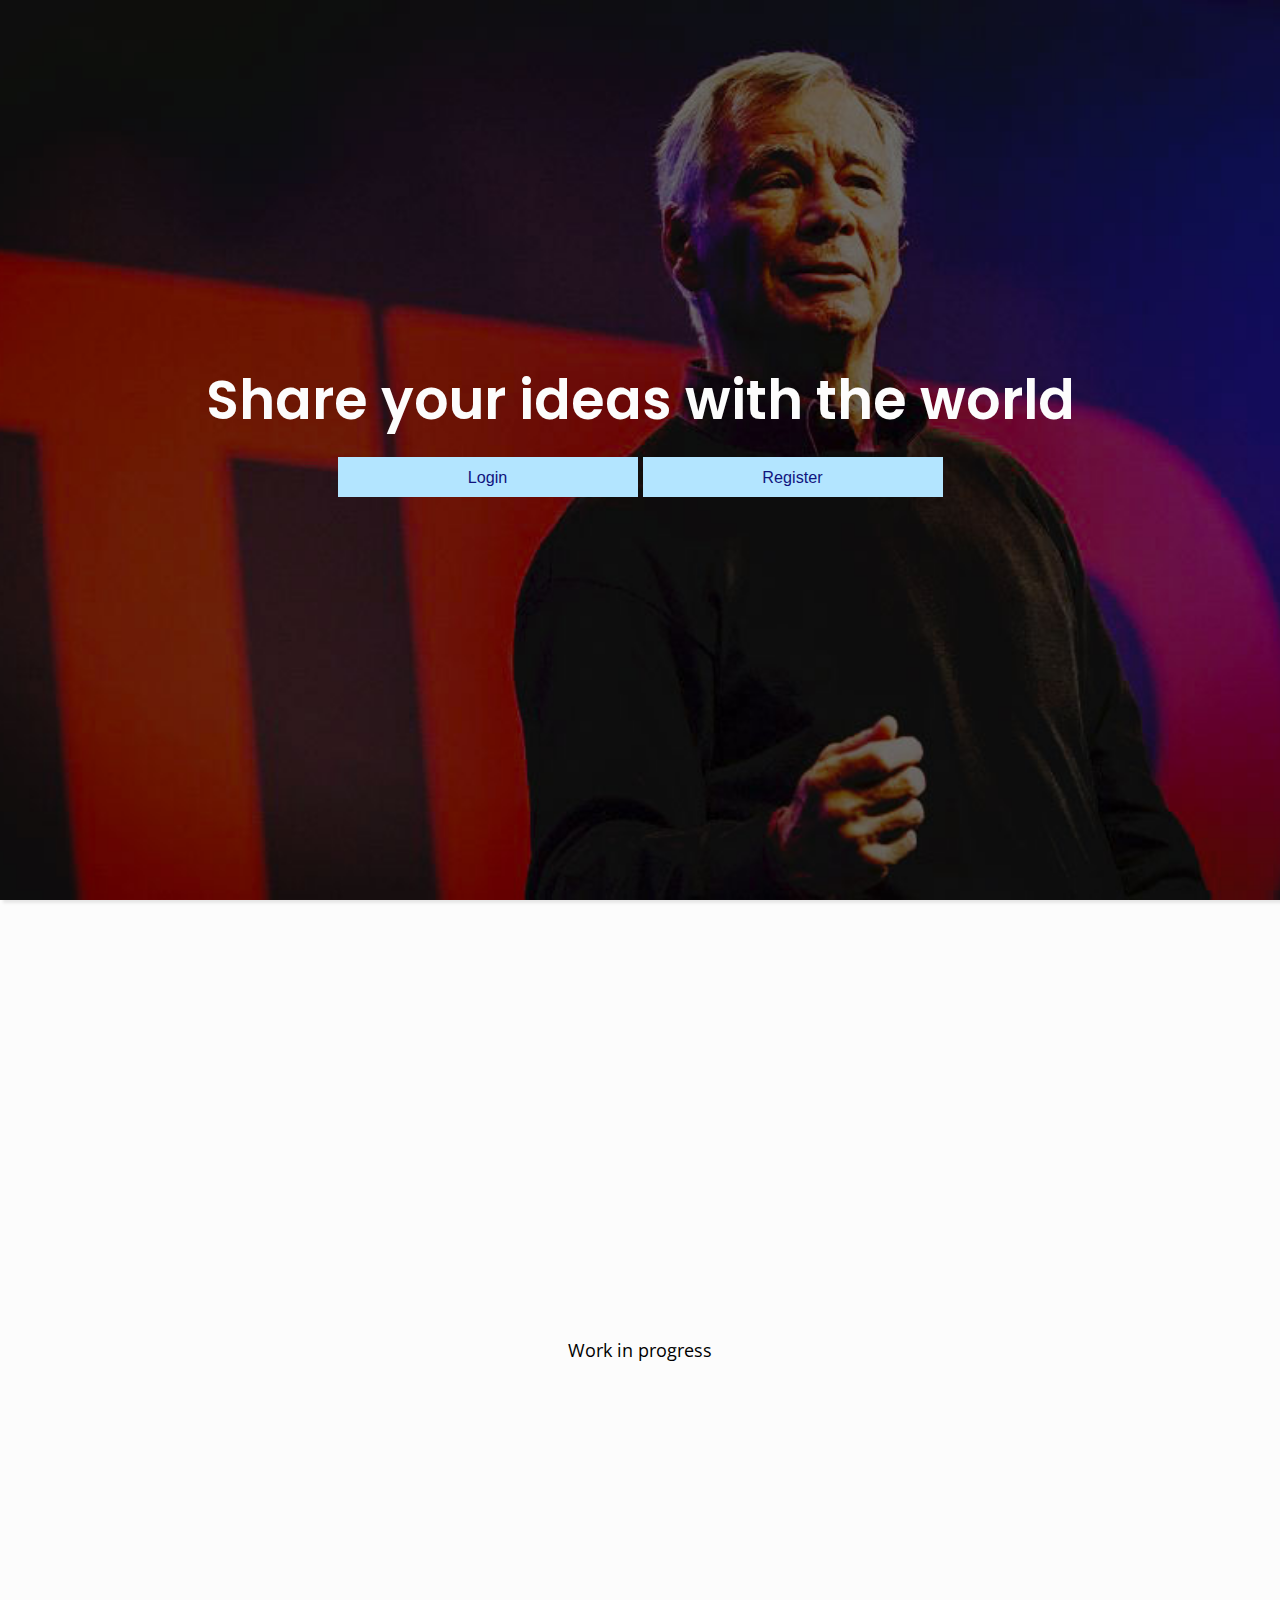
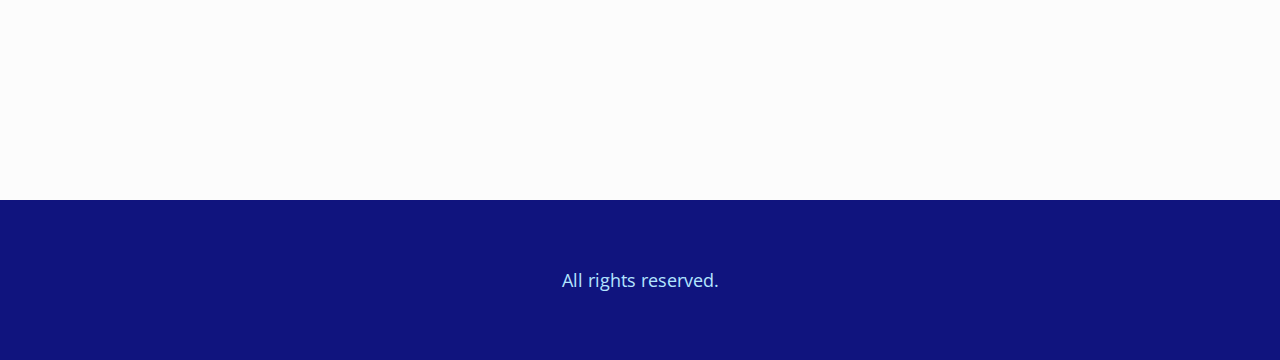
<file: index.html>
<!DOCTYPE html>
<html>
  <head>
    <!--  Basic  -->
    <meta charset="utf-8">
    <title>Conference App</title>
    <meta name="description" content="">
    <meta name="author" content="Alexandra Stoica">

    <!--  Mobile Specific Metas  -->
    <meta name="viewport" content="width=device-width, initial-scale=1, maximum-scale=1">

    <!--  Links  -->
    <link rel="stylesheet" href="css/reset.min.css">
    <link rel="stylesheet" href="css/style.css">
    <link rel="stylesheet" href="css/animate.css">
    <link rel="stylesheet" href="css/ionicons.min.css">

    <link href="https://fonts.googleapis.com/css?family=Open+Sans:300|Poppins" rel="stylesheet">

    <!--[if lt IE 9]>
        <script src="http://html5shim.googlecode.com/svn/trunk/html5.js"></script>
        <script src="//ie7-js.googlecode.com/svn/version/2.1(beta4)/IE9.js"></script>
    <![endif]-->

    <!-- Favicons  -->
    <link rel="icon" type="image/ico" href="favicon.ico">
  </head>
  <body>
    <header class="header">
      <h1>Share your ideas with the world</h1>
      <section>
        <a href="login.html"><button class="btn">Login</button></a>
        <a href="register.html"><button class="btn">Register</button></a>
      </section>
    </header>
    <section id="about">
      <p>
        Work in progress
      </p>
    </section>
	<footer class="footer"><p>All rights reserved.</p></footer>
  </body>
</html>
</file>
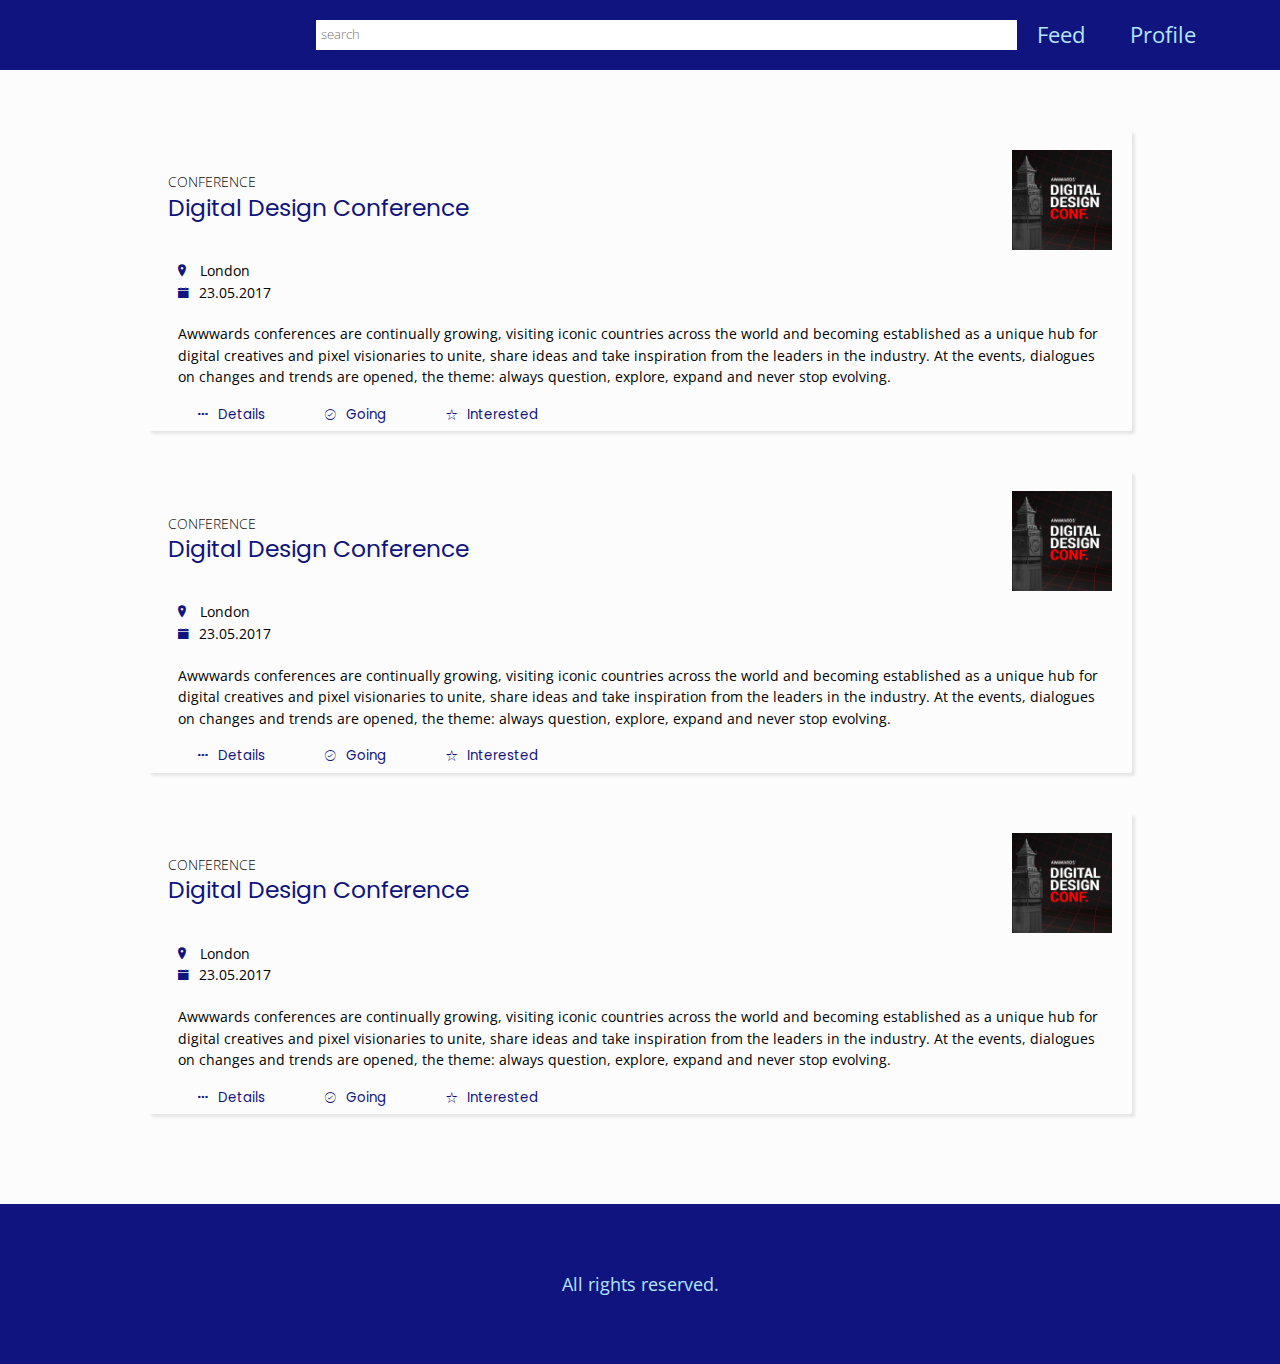
<file: feed.html>
<!DOCTYPE html>
<html>
  <head>
    <!--  Basic  -->
    <meta charset="utf-8">
    <title>Conference App</title>
    <meta name="description" content="">
    <meta name="author" content="Alexandra Stoica">

    <!--  Mobile Specific Metas  -->
    <meta name="viewport" content="width=device-width, initial-scale=1, maximum-scale=1">

    <!--  Links  -->
    <link rel="stylesheet" href="css/reset.min.css">
    <link rel="stylesheet" href="css/style.css">
    <link rel="stylesheet" href="css/animate.css">
    <link rel="stylesheet" href="css/ionicons.min.css">

    <link href="https://fonts.googleapis.com/css?family=Open+Sans:300|Poppins" rel="stylesheet">

    <!--[if lt IE 9]>
        <script src="http://html5shim.googlecode.com/svn/trunk/html5.js"></script>
        <script src="//ie7-js.googlecode.com/svn/version/2.1(beta4)/IE9.js"></script>
    <![endif]-->

    <!-- Favicons  -->
    <link rel="icon" type="image/ico" href="favicon.ico">
  </head>
  <body>
	<div class="navbar">
		<div class="sub-navbar">
      <input type="text" placeholder="search" class="search desktop"/>
			<ul class="desktop">
        <li><a href="feed.html">Feed</a></li>
				<li><a href="profile.html">Profile</a></li>
			</ul>

      <div class="mobile">
        <ul style="display: none;">
          <li>
              <input class="mobile-input" type="text" placeholder="Search" name="qm">
          </li>
          <li><a href="feed.html">Feed</a></li>
  				<li><a href="profile.html">Profile</a></li>
        </ul>
        <i class="ion-navicon"></i>
      </div>
		</div>
	</div>
    <section class="wrapper">
      <div class="content center row">
        <!--CARD-->
  			<div class="card">
  				<div class="card-header">
            <div class="card-title">
                <h3>Conference</h3>
                <h4>Digital Design Conference</h4>
            </div>
            <div class="card-image"></div>
          </div>

          <div class="card-detail">
  					<p><i class="ion-ios-location"></i> London <br> <i class="ion-ios-calendar"></i>23.05.2017</p>
  					<p>Awwwards conferences are continually growing, visiting iconic countries across the world and becoming established as a unique hub for digital creatives and pixel visionaries to unite, share ideas and take inspiration from the leaders in the industry. At the events, dialogues on changes and trends are opened, the theme: always question, explore, expand and never stop evolving.</p>
  					<div class="controls">
  						<a href="#"><i class="ion-more"></i>Details</a>
  						<a href="#"><i class="ion-ios-checkmark-outline"></i>Going</a>
  						<a href="#"><i class="ion-ios-star-outline"></i>Interested</a>
  					</div>
  				</div>
  			</div>
        <!--end card-->
        <!--CARD-->
  			<div class="card">
  				<div class="card-header">
            <div class="card-title">
                <h3>Conference</h3>
                <h4>Digital Design Conference</h4>
            </div>
            <div class="card-image"></div>
          </div>

          <div class="card-detail">
  					<p><i class="ion-ios-location"></i> London <br> <i class="ion-ios-calendar"></i>23.05.2017</p>
  					<p>Awwwards conferences are continually growing, visiting iconic countries across the world and becoming established as a unique hub for digital creatives and pixel visionaries to unite, share ideas and take inspiration from the leaders in the industry. At the events, dialogues on changes and trends are opened, the theme: always question, explore, expand and never stop evolving.</p>
  					<div class="controls">
  						<a href="#"><i class="ion-more"></i>Details</a>
  						<a href="#"><i class="ion-ios-checkmark-outline"></i>Going</a>
  						<a href="#"><i class="ion-ios-star-outline"></i>Interested</a>
  					</div>
  				</div>
  			</div>
        <!--end card-->
        <!--CARD-->
  			<div class="card">
  				<div class="card-header">
            <div class="card-title">
                <h3>Conference</h3>
                <h4>Digital Design Conference</h4>
            </div>
            <div class="card-image"></div>
          </div>

          <div class="card-detail">
  					<p><i class="ion-ios-location"></i> London <br> <i class="ion-ios-calendar"></i>23.05.2017</p>
  					<p>Awwwards conferences are continually growing, visiting iconic countries across the world and becoming established as a unique hub for digital creatives and pixel visionaries to unite, share ideas and take inspiration from the leaders in the industry. At the events, dialogues on changes and trends are opened, the theme: always question, explore, expand and never stop evolving.</p>
  					<div class="controls">
  						<a href="#"><i class="ion-more"></i>Details</a>
  						<a href="#"><i class="ion-ios-checkmark-outline"></i>Going</a>
  						<a href="#"><i class="ion-ios-star-outline"></i>Interested</a>
  					</div>
  				</div>
  			</div>
        <!--end card-->
      </div>
	</section>
	<footer class="footer"><p>All rights reserved.</p></footer>
  </body>
</html>
</file>
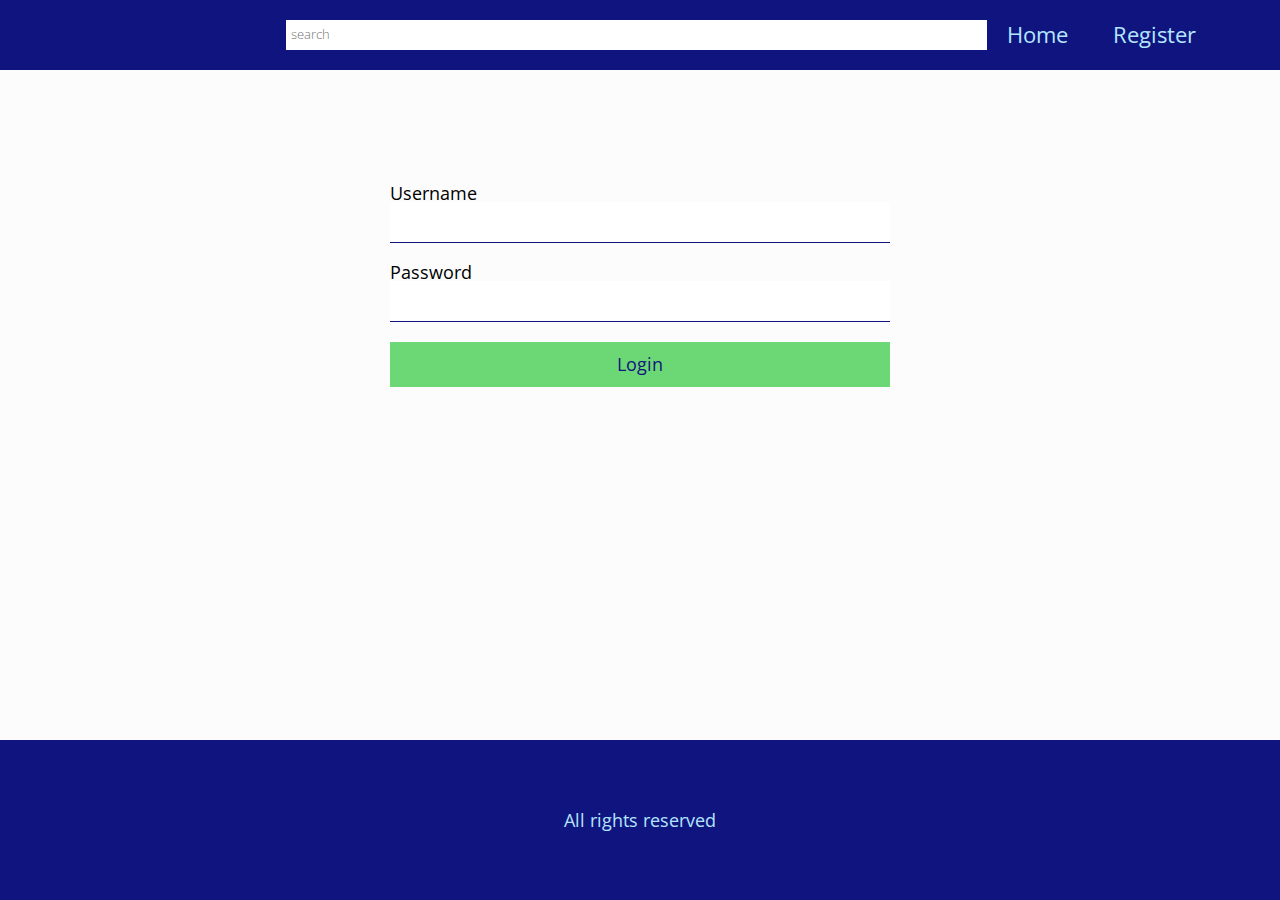
<file: login.html>
<!DOCTYPE html>
<html>
<head>
    <!--  Basic  -->
    <meta charset="utf-8">
    <title>Conference App</title>
    <meta name="description" content="">
    <meta name="author" content="Alexandra Stoica">
    <!--  Mobile Specific Metas  -->
    <meta name="viewport" content="width=device-width, initial-scale=1, maximum-scale=1">
    <!--  Links  -->
    <link rel="stylesheet" href="css/reset.min.css">
    <link rel="stylesheet" href="css/style.css">
    <link rel="stylesheet" href="css/animate.css">
    <link rel="stylesheet" href="css/ionicons.min.css">
    <link href="https://fonts.googleapis.com/css?family=Open+Sans:300|Poppins" rel="stylesheet">

    <!--[if lt IE 9]>
        <script src="http://html5shim.googlecode.com/svn/trunk/html5.js"></script>
        <script src="//ie7-js.googlecode.com/svn/version/2.1(beta4)/IE9.js"></script>
    <![endif]-->

    <!-- Favicons  -->
    <link rel="icon" type="image/ico" href="favicon.ico">
</head>
<body>
  <div class="navbar">
		<div class="sub-navbar">
      <input type="text" placeholder="search" class="search desktop"/>
			<ul class="desktop">
        <li><a href="index.html">Home</a></li>
				<li><a href="register.html">Register</a></li>
			</ul>

      <div class="mobile">
        <ul style="display: none;">
          <li>
              <input class="mobile-input" type="text" placeholder="Search" name="qm">
          </li>
          <li><a href="feed.html">Feed</a></li>
  				<li><a href="profile.html">Profile</a></li>
        </ul>
        <i class="ion-navicon"></i>
      </div>
		</div>
	</div>
    <section class="wrapper">
        <div class="content center column">
            <h1>Login</h1>
            <form name="login" class="loginform">
                <div class="form-error"></div>
                <label for="username">Username</label>
                <input type="text" name="username" required>
                <label for="username">Password</label>
                <input type="password" name="password" required>
                <a href="feed.html"><div class="btn submit">Login</div></a>
            </form>
        </div>
    </section>
    <footer class="footer"><p>All rights reserved</p></footer>
</body>

</html>
</file>
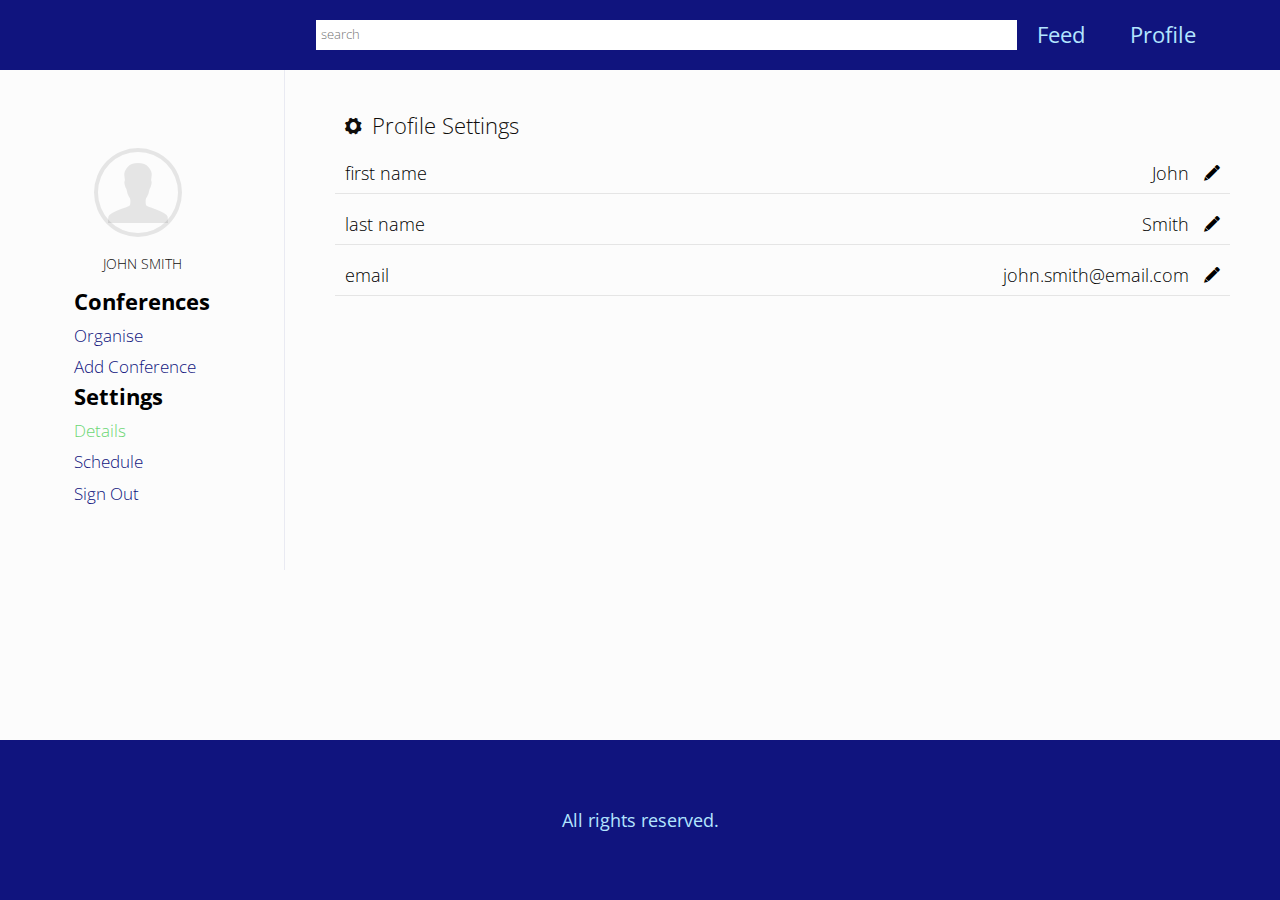
<file: profile.html>
<!DOCTYPE html>
<html>
  <head>
    <!--  Basic  -->
    <meta charset="utf-8">
    <title>Conference App</title>
    <meta name="description" content="">
    <meta name="author" content="Alexandra Stoica">

    <!--  Mobile Specific Metas  -->
    <meta name="viewport" content="width=device-width, initial-scale=1, maximum-scale=1">

    <!--  Links  -->
    <link rel="stylesheet" href="css/reset.min.css">
    <link rel="stylesheet" href="css/style.css">
    <link rel="stylesheet" href="css/animate.css">
    <link rel="stylesheet" href="css/ionicons.min.css">

    <link href="https://fonts.googleapis.com/css?family=Open+Sans:300|Poppins" rel="stylesheet">

    <!--[if lt IE 9]>
        <script src="http://html5shim.googlecode.com/svn/trunk/html5.js"></script>
        <script src="//ie7-js.googlecode.com/svn/version/2.1(beta4)/IE9.js"></script>
    <![endif]-->

    <!-- Favicons  -->
    <link rel="icon" type="image/ico" href="favicon.ico">
  </head>
  <body>
    <div class="navbar">
  		<div class="sub-navbar">
        <input type="text" placeholder="search" class="search desktop"/>
  			<ul class="desktop">
          <li><a href="feed.html">Feed</a></li>
  				<li><a href="profile.html">Profile</a></li>
  			</ul>

        <div class="mobile">
          <ul style="display: none;">
            <li>
                <input class="mobile-input" type="text" placeholder="Search" name="qm">
            </li>
            <li><a href="feed.html">Feed</a></li>
    				<li><a href="profile.html">Profile</a></li>
          </ul>
          <i class="ion-navicon"></i>
        </div>
  		</div>
  	</div>
    <section class="wrapper">
      <aside class="sidebar">
        <div class="sub-sidebar">
          <i class="ion-person"></i>
          <h3>John Smith</h3>
          <ul>
            <li>Conferences</li>
            <li>
              <a href="#">Organise</a>
            </li>
            <li>
              <a href="#">Add Conference</a>
            </li>

            <li>Settings</li>
            <li>
              <a href="profile.html" style="color: rgba(108, 215, 117, 1);">Details</a>
            </li>
            <li>
              <a href="schedule.html">Schedule</a>
            </li>
            <li>
              <a href="index.html">Sign Out</a>
            </li>
          </ul>
        </div>
      </aside>
      <div class="content column">
        <div class="sub-content">
          <h2><i class="ion-ios-gear"></i>Profile Settings</h2>
          <div class="divider">
            <p>first name</p>
            <p>John <i class="ion-edit"></i>  </p>
          </div>
          <div class="divider">
            <p>last name</p>
            <p>Smith <i class="ion-edit"></i>  </p>
          </div>
          <div class="divider">
            <p>email</p>
            <p>john.smith@email.com <i class="ion-edit"></i>  </p>
          </div>
        </div>
      </div>
	</section>
	<footer class="footer"><p>All rights reserved.</p></footer>
  </body>
</html>
</file>
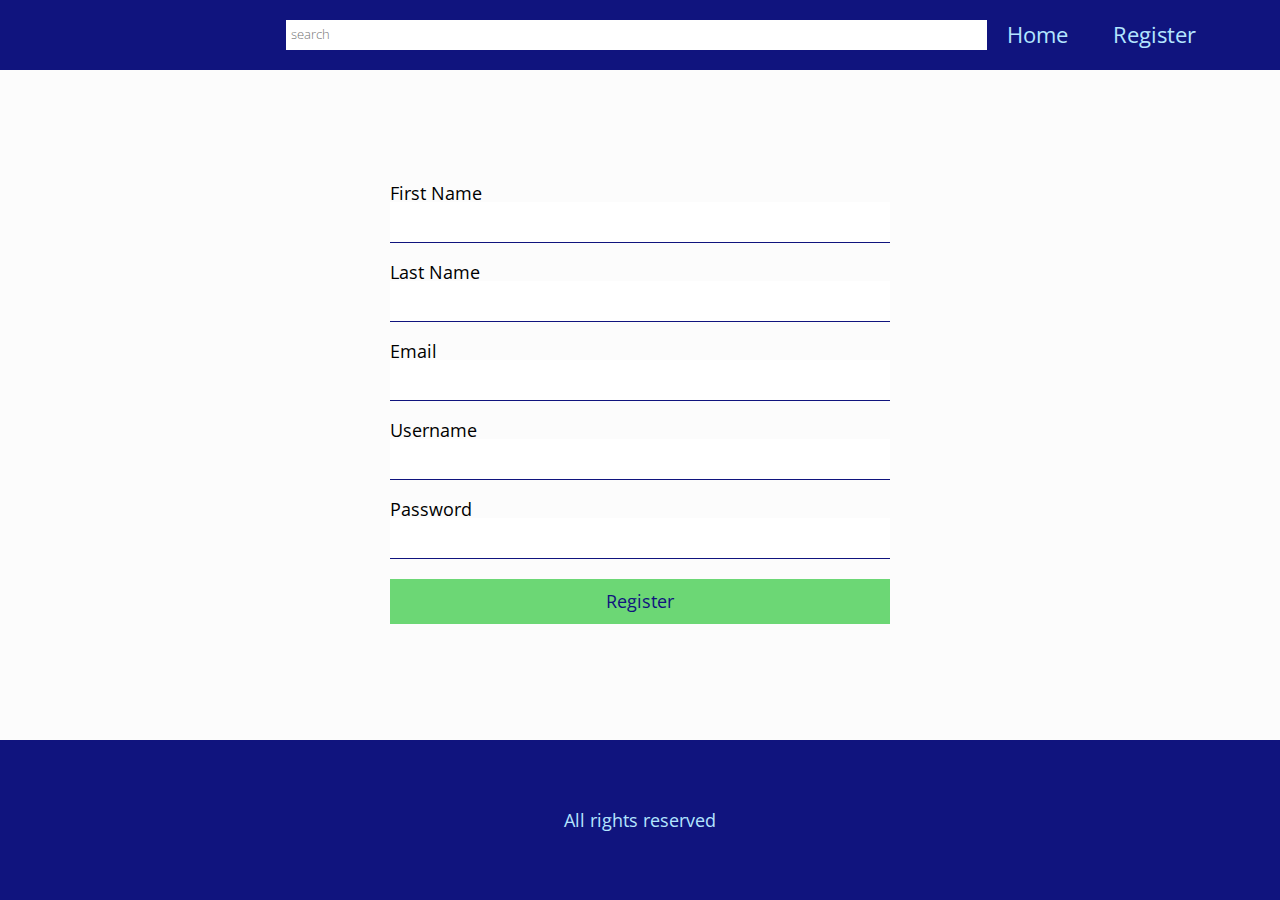
<file: register.html>
<!DOCTYPE html>
<html>
<head>
    <!--  Basic  -->
    <meta charset="utf-8">
    <title>Conference App</title>
    <meta name="description" content="">
    <meta name="author" content="Alexandra Stoica">
    <!--  Mobile Specific Metas  -->
    <meta name="viewport" content="width=device-width, initial-scale=1, maximum-scale=1">
    <!--  Links  -->
    <link rel="stylesheet" href="css/reset.min.css">
    <link rel="stylesheet" href="css/style.css">
    <link rel="stylesheet" href="css/animate.css">
    <link rel="stylesheet" href="css/ionicons.min.css">
    <link href="https://fonts.googleapis.com/css?family=Open+Sans:300|Poppins" rel="stylesheet">
    <!--[if lt IE 9]>
        <script src="http://html5shim.googlecode.com/svn/trunk/html5.js"></script>
        <script src="//ie7-js.googlecode.com/svn/version/2.1(beta4)/IE9.js"></script>
    <![endif]-->

    <!-- Favicons  -->
    <link rel="icon" type="image/ico" href="favicon.ico">
</head>

<body>
  <div class="navbar">
		<div class="sub-navbar">
      <input type="text" placeholder="search" class="search desktop"/>
			<ul class="desktop">
        <li><a href="index.html">Home</a></li>
				<li><a href="login.html">Register</a></li>
			</ul>

      <div class="mobile">
        <ul style="display: none;">
          <li>
              <input class="mobile-input" type="text" placeholder="Search" name="qm">
          </li>
          <li><a href="feed.html">Feed</a></li>
  				<li><a href="profile.html">Profile</a></li>
        </ul>
        <i class="ion-navicon"></i>
      </div>
		</div>
	</div>
    <section class="wrapper">
        <div class="content center column">
            <h1>Register</h1>
            <form name="login" class="loginform">
                <div class="form-error"></div>
                <label for="firstname">First Name</label>
                <input type="text" name="firstname" required>
                <label for="lastname">Last Name</label>
                <input type="text" name="lastname" required>
                <label for="email">Email</label>
                <input type="email" name="email" required>
                <label for="username">Username</label>
                <input type="text" name="username" required>
                <label for="password">Password</label>
                <input type="password" name="password" required>
                <a href="login.html"><div class="btn submit">Register</div></a>
            </form>
        </div>
    </section>
    <footer class="footer"><p>All rights reserved</p></footer>
</body>

</html>
</file>
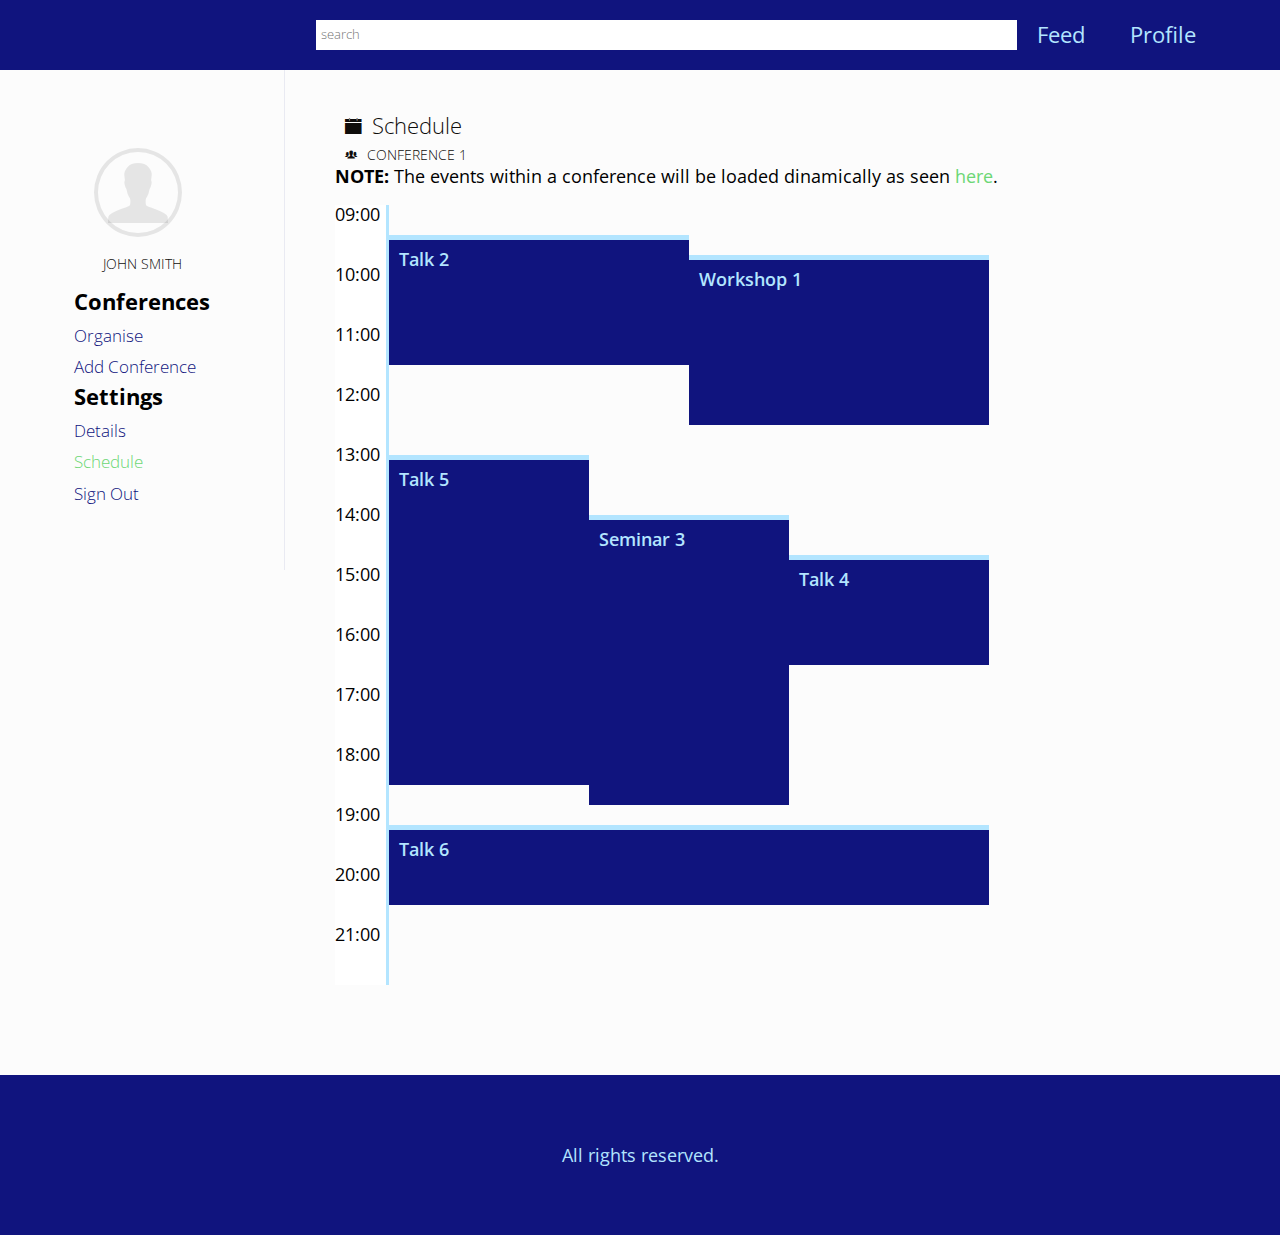
<file: schedule.html>
<!DOCTYPE html>
<html>
  <head>
    <!--  Basic  -->
    <meta charset="utf-8">
    <title>Conference App</title>
    <meta name="description" content="">
    <meta name="author" content="Alexandra Stoica">

    <!--  Mobile Specific Metas  -->
    <meta name="viewport" content="width=device-width, initial-scale=1, maximum-scale=1">

    <!--  Links  -->
    <link rel="stylesheet" href="css/reset.min.css">
    <link rel="stylesheet" href="css/style.css">
    <link rel="stylesheet" href="css/animate.css">
    <link rel="stylesheet" href="css/ionicons.min.css">

    <link href="https://fonts.googleapis.com/css?family=Open+Sans:300|Poppins" rel="stylesheet">

    <!--[if lt IE 9]>
        <script src="http://html5shim.googlecode.com/svn/trunk/html5.js"></script>
        <script src="//ie7-js.googlecode.com/svn/version/2.1(beta4)/IE9.js"></script>
    <![endif]-->

    <!-- Favicons  -->
    <link rel="icon" type="image/ico" href="favicon.ico">
  </head>
  <body>
    <div class="navbar">
  		<div class="sub-navbar">
        <input type="text" placeholder="search" class="search desktop"/>
  			<ul class="desktop">
          <li><a href="feed.html">Feed</a></li>
  				<li><a href="profile.html">Profile</a></li>
  			</ul>

        <div class="mobile">
          <ul style="display: none;">
            <li>
                <input class="mobile-input" type="text" placeholder="Search" name="qm">
            </li>
            <li><a href="feed.html">Feed</a></li>
    				<li><a href="profile.html">Profile</a></li>
          </ul>
          <i class="ion-navicon"></i>
        </div>
  		</div>
  	</div>
    <section class="wrapper">
      <aside class="sidebar">
        <div class="sub-sidebar">
          <i class="ion-person"></i>
          <h3>John Smith</h3>
          <ul>
            <li>Conferences</li>
            <li>
              <a href="#">Organise</a>
            </li>
            <li>
              <a href="#">Add Conference</a>
            </li>

            <li>Settings</li>
            <li>
              <a href="profile.html">Details</a>
            </li>
            <li>
              <a href="schedule.html" style="color: rgba(108, 215, 117, 1);">Schedule</a>
            </li>
            <li>
              <a href="index.html">Sign Out</a>
            </li>
          </ul>
        </div>
      </aside>
      <div class="content column">
        <div class="sub-content">
          <h2><i class="ion-ios-calendar"></i>Schedule</h2>

          <h3><i class="ion-ios-people"></i>Conference 1</h3>
          <p>
            <b>NOTE:</b> The events within a conference will be loaded dinamically as seen
            <a href="http://codepen.io/alexandrastoica/pen/oYzMaB" alt="Javascript Calendar Challenge" target="blank">here</a>.
          </p>

          <div id="calendar">
            <div class="timeline">
              <ul class="hour">
                <li>09:00</li>
                <li>10:00</li>
                <li>11:00</li>
                <li>12:00</li>
                <li>13:00</li>
                <li>14:00</li>
                <li>15:00</li>
                <li>16:00</li>
                <li>17:00</li>
                <li>18:00</li>
                <li>19:00</li>
                <li>20:00</li>
                <li>21:00</li>
              </ul>
            </div>

            <div id="container" style="height: 720px;">
              <div class="event" style="width: 300px; height: 130px; left: 0px; top: 30px;">Talk 2</div>
              <div class="event" style="width: 300px; height: 170px; left: 300px; top: 50px;">Workshop 1</div>
              <div class="event" style="width: 200px; height: 330px; left: 0px; top: 250px;">Talk 5</div>
              <div class="event" style="width: 200px; height: 290px; left: 200px; top: 310px;">Seminar 3</div>
              <div class="event" style="width: 200px; height: 110px; left: 400px; top: 350px;">Talk 4</div>
              <div class="event" style="width: 600px; height: 80px; left: 0px; top: 620px;">Talk 6</div>
            </div>
          </div>
        </div>
      </div>
	</section>
	<footer class="footer"><p>All rights reserved.</p></footer>
  </body>
</html>
</file>
<file: css/style.css>
/* RGB */
html {
  height: 100%;
  box-sizing: border-box; }

body {
  position: relative;
  margin: 0;
  padding: 0;
  background-color: #fcfcfc;
  font-family: "Open Sans", sans-serif;
  font-size: 18px;
  min-height: 100%;
  padding-bottom: 160px;
  box-sizing: border-box; }

body * {
  padding: 0;
  margin: 0; }

b {
  font-weight: 700 !important; }

a {
  text-decoration: none;
  color: #6cd775;
  font-family: "Open Sans", sans-serif; }

ul {
  margin: 0;
  padding: 0;
  list-style: none; }

h1 {
  font-family: "Poppins", sans-serif;
  color: #fcfcfc;
  font-weight: 600;
  font-size: 3em; }
  @media screen and (max-width: 870px) {
    h1 {
      font-size: 2em; } }
  @media screen and (max-width: 600px) {
    h1 {
      font-size: 1.5em; } }
  @media screen and (max-width: 450px) {
    h1 {
      font-size: 1em; } }

h2 {
  font-family: "Open Sans", sans-serif;
  color: #0f0d0b;
  font-size: 1.2em;
  font-weight: 200; }

h3 {
  font-family: "Open Sans", sans-serif;
  color: #0f0d0b;
  font-size: 0.8em;
  text-transform: uppercase;
  font-weight: 200; }

h4 {
  font-family: "Poppins", sans-serif;
  color: #10147e;
  font-size: 1.3em;
  line-height: 1.5; }

p {
  padding: 0;
  margin: 0; }

i {
  padding-right: 10px; }

.logo img {
  width: auto;
  height: 60px; }

.btn {
  width: 120px;
  height: 40px;
  line-height: 40px;
  text-align: center;
  vertical-align: middle;
  margin: 10px 0;
  cursor: pointer; }

.mobile {
  display: none; }
  .mobile * {
    color: #b3e5ff; }
  .mobile i {
    font-size: 2em; }
  @media screen and (max-width: 600px) {
    .mobile {
      display: -webkit-box;
      display: -webkit-flex;
      display: -moz-flex;
      display: -ms-flexbox;
      display: flex; } }

@media screen and (max-width: 600px) {
  .desktop {
    display: none; } }

#about {
  height: 100vh;
  display: -webkit-box;
  display: -webkit-flex;
  display: -moz-flex;
  display: -ms-flexbox;
  display: flex;
  -webkit-box-direction: column;
  -webkit-flex-direction: column;
  -moz-flex-direction: column;
  -ms-flex-direction: column;
  flex-direction: column;
  -webkit-box-pack: center;
  -ms-flex-pack: center;
  -webkit-justify-content: center;
  -moz-justify-content: center;
  justify-content: center;
  -webkit-box-align: center;
  -ms-flex-align: center;
  -webkit-align-items: center;
  -moz-align-items: center;
  align-items: center; }

.header {
  display: -webkit-box;
  display: -webkit-flex;
  display: -moz-flex;
  display: -ms-flexbox;
  display: flex;
  -webkit-box-direction: column;
  -webkit-flex-direction: column;
  -moz-flex-direction: column;
  -ms-flex-direction: column;
  flex-direction: column;
  -webkit-box-pack: center;
  -ms-flex-pack: center;
  -webkit-justify-content: center;
  -moz-justify-content: center;
  justify-content: center;
  -webkit-box-align: center;
  -ms-flex-align: center;
  -webkit-align-items: center;
  -moz-align-items: center;
  align-items: center;
  width: 100%;
  height: 100vh;
  background: url("../img/landing.jpg") center center no-repeat;
  background-size: cover;
  background-color: #111;
  box-shadow: 3px 3px 3px rgba(0, 0, 0, 0.09); }
  .header section {
    width: 100%;
    padding: 20px;
    text-align: center; }
  @media screen and (max-width: 600px) {
    .header {
      height: 500px; } }
  .header button {
    width: 40%;
    max-width: 300px;
    font-size: 0.9em;
    outline: 0;
    border: 0;
    background-color: #b3e5ff;
    color: #10147e; }
    @media screen and (max-width: 600px) {
      .header button {
        width: 25%; } }

.navbar {
  position: relative;
  width: 100%;
  height: 70px;
  background-color: #10147e;
  display: -webkit-box;
  display: -webkit-flex;
  display: -moz-flex;
  display: -ms-flexbox;
  display: flex;
  -webkit-box-direction: row;
  -webkit-flex-direction: row;
  -moz-flex-direction: row;
  -ms-flex-direction: row;
  flex-direction: row;
  -webkit-box-align: center;
  -ms-flex-align: center;
  -webkit-align-items: center;
  -moz-align-items: center;
  align-items: center;
  -webkit-box-pack: center;
  -ms-flex-pack: center;
  -webkit-justify-content: center;
  -moz-justify-content: center;
  justify-content: center; }

.sub-navbar {
  width: 90%;
  display: -webkit-box;
  display: -webkit-flex;
  display: -moz-flex;
  display: -ms-flexbox;
  display: flex;
  -webkit-box-direction: row;
  -webkit-flex-direction: row;
  -moz-flex-direction: row;
  -ms-flex-direction: row;
  flex-direction: row;
  -webkit-box-align: center;
  -ms-flex-align: center;
  -webkit-align-items: center;
  -moz-align-items: center;
  align-items: center;
  -webkit-box-pack: end;
  -ms-flex-pack: end;
  -webkit-justify-content: flex-end;
  -moz-justify-content: flex-end;
  justify-content: flex-end; }
  .sub-navbar li {
    display: inline-block;
    padding: 0 20px; }
  .sub-navbar a {
    font-weight: 400;
    font-size: 1.2em;
    color: #b3e5ff;
    text-decoration: none; }

.wrapper {
  position: relative;
  width: 100%;
  height: 100%;
  display: -webkit-box;
  display: -webkit-flex;
  display: -moz-flex;
  display: -ms-flexbox;
  display: flex;
  -webkit-box-direction: row;
  -webkit-flex-direction: row;
  -moz-flex-direction: row;
  -ms-flex-direction: row;
  flex-direction: row;
  -webkit-box-pack: justify;
  -ms-flex-pack: justify;
  -webkit-justify-content: space-between;
  -moz-justify-content: space-between;
  justify-content: space-between; }

.sidebar {
  display: -webkit-box;
  display: -webkit-flex;
  display: -moz-flex;
  display: -ms-flexbox;
  display: flex;
  -webkit-box-flex: 2;
  -webkit-flex: 2;
  -moz-box-flex: 2;
  -moz-flex: 2;
  -ms-flex: 2;
  flex: 2;
  -webkit-box-pack: center;
  -ms-flex-pack: center;
  -webkit-justify-content: center;
  -moz-justify-content: center;
  justify-content: center;
  -webkit-box-align: center;
  -ms-flex-align: center;
  -webkit-align-items: center;
  -moz-align-items: center;
  align-items: center;
  height: 100%;
  min-height: 500px;
  border-right: 1px solid rgba(101, 104, 171, 0.12); }
  @media screen and (max-width: 700px) {
    .sidebar {
      display: none; } }

.sub-sidebar {
  height: 100%;
  display: -webkit-box;
  display: -webkit-flex;
  display: -moz-flex;
  display: -ms-flexbox;
  display: flex;
  -webkit-box-direction: column;
  -webkit-flex-direction: column;
  -moz-flex-direction: column;
  -ms-flex-direction: column;
  flex-direction: column; }
  .sub-sidebar i {
    font-size: 80px;
    text-align: center;
    width: 80px;
    padding: 0;
    border: 4px solid rgba(0, 0, 0, 0.09);
    border-radius: 100%;
    color: rgba(0, 0, 0, 0.09);
    margin: 20px; }
  .sub-sidebar h3 {
    text-align: center;
    margin-bottom: 20px; }
  .sub-sidebar li {
    padding-bottom: 10px;
    font-size: 1.2em;
    font-weight: 700; }
  .sub-sidebar a {
    font-weight: 300;
    font-size: 0.8em;
    color: #10147e;
    text-decoration: none; }
  .sub-sidebar a:hover {
    color: #b3e5ff; }

.divider {
  display: -webkit-box;
  display: -webkit-flex;
  display: -moz-flex;
  display: -ms-flexbox;
  display: flex;
  -webkit-box-pack: justify;
  -ms-flex-pack: justify;
  -webkit-justify-content: space-between;
  -moz-justify-content: space-between;
  justify-content: space-between;
  height: 40px;
  margin-top: 10px;
  border-bottom: 1px solid rgba(0, 0, 0, 0.09); }
  .divider p {
    font-weight: 200;
    font-size: 1em;
    line-height: 40px;
    padding-left: 10px; }
    .divider p i {
      padding: 0 10px;
      cursor: pointer; }
      .divider p i:hover {
        color: #6cd775; }

#calendar {
  margin: 20px 0;
  display: -webkit-box;
  display: -webkit-flex;
  display: -moz-flex;
  display: -ms-flexbox;
  display: flex; }

#container {
  position: relative;
  width: 100%;
  padding: 10px; }
  #container .event {
    position: absolute;
    background-color: #10147e;
    border-top: 5px solid #b3e5ff;
    color: #b3e5ff;
    font-weight: 600;
    padding: 10px;
    box-sizing: border-box; }

.timeline {
  position: relative;
  height: inherit;
  width: 50px;
  border-right: 3px solid #b3e5ff;
  padding-right: 5px;
  background-color: #fff; }
  .timeline .hour {
    list-style: none;
    padding: 0;
    margin: 0; }
    .timeline .hour li {
      height: 60px; }

.search {
  width: 60%;
  height: 20px;
  padding: 5px;
  margin: 0;
  font-size: 0.7em;
  font-weight: 300; }

.search:focus {
  border: 0; }

.content {
  display: -webkit-box;
  display: -webkit-flex;
  display: -moz-flex;
  display: -ms-flexbox;
  display: flex;
  -webkit-box-flex: 7;
  -webkit-flex: 7;
  -moz-box-flex: 7;
  -moz-flex: 7;
  -ms-flex: 7;
  flex: 7;
  max-width: 80%;
  margin: 0 auto;
  padding: 40px 0;
  margin-bottom: 30px; }
  @media screen and (max-width: 1200px) {
    .content {
      max-width: 100% !important; } }

.sub-content {
  width: 90%;
  margin: 0 auto;
  display: -webkit-box;
  display: -webkit-flex;
  display: -moz-flex;
  display: -ms-flexbox;
  display: flex;
  -webkit-box-direction: column;
  -webkit-flex-direction: column;
  -moz-flex-direction: column;
  -ms-flex-direction: column;
  flex-direction: column; }
  @media screen and (max-width: 700px) {
    .sub-content {
      width: 100%; } }
  .sub-content h2, .sub-content h3 {
    padding: 5px 0;
    padding-left: 10px; }

.card {
  display: -webkit-box;
  display: -webkit-flex;
  display: -moz-flex;
  display: -ms-flexbox;
  display: flex;
  -webkit-box-direction: column;
  -webkit-flex-direction: column;
  -moz-flex-direction: column;
  -ms-flex-direction: column;
  flex-direction: column;
  background-color: #fcfcfc;
  box-shadow: 3px 3px 3px rgba(0, 0, 0, 0.09);
  border-radius: 2px;
  margin: 20px; }
  @media screen and (max-width: 700px) {
    .card {
      -webkit-box-direction: column;
      -webkit-flex-direction: column;
      -moz-flex-direction: column;
      -ms-flex-direction: column;
      flex-direction: column;
      width: 100%;
      padding: 0;
      margin: 0;
      margin-bottom: 3px; } }

.card-header {
  display: -webkit-box;
  display: -webkit-flex;
  display: -moz-flex;
  display: -ms-flexbox;
  display: flex;
  -webkit-box-direction: row;
  -webkit-flex-direction: row;
  -moz-flex-direction: row;
  -ms-flex-direction: row;
  flex-direction: row;
  -webkit-box-pack: justify;
  -ms-flex-pack: justify;
  -webkit-justify-content: space-between;
  -moz-justify-content: space-between;
  justify-content: space-between;
  -webkit-box-align: center;
  -ms-flex-align: center;
  -webkit-align-items: center;
  -moz-align-items: center;
  align-items: center; }

.card-title {
  margin: 20px 0 0 20px; }

.card-image {
  width: 100px;
  max-width: 100px;
  height: 100px;
  margin: 20px 20px 0 0;
  background: url("../img/awwwards.png") center center no-repeat;
  background-size: cover; }
  .card-image img {
    width: 250px;
    height: auto; }
  @media screen and (max-width: 700px) {
    .card-image img {
      width: 100%; } }

.card-detail {
  margin: 0 20px; }
  .card-detail p {
    font-size: 0.8em;
    padding: 10px;
    line-height: 1.5; }
  .card-detail i {
    color: #10147e; }
  .card-detail button {
    font-family: "Poppins", sans-serif;
    color: #10147e;
    margin: 10px;
    width: 70px;
    height: 38px;
    background-color: #6cd775;
    border: 0; }
  .card-detail .controls {
    display: -webkit-box;
    display: -webkit-flex;
    display: -moz-flex;
    display: -ms-flexbox;
    display: flex;
    -webkit-box-direction: row;
    -webkit-flex-direction: row;
    -moz-flex-direction: row;
    -ms-flex-direction: row;
    flex-direction: row; }
    .card-detail .controls a {
      color: #10147e;
      font-family: "Poppins", sans-serif;
      padding: 10px;
      margin: 0 20px;
      font-size: 10pt;
      font-weight: 400;
      text-align: center; }
      .card-detail .controls a i {
        padding-right: 10px; }
      @media screen and (max-width: 700px) {
        .card-detail .controls a {
          margin: 0 5px; } }
    .card-detail .controls a:hover {
      background-color: #6cd775; }

.rating {
  display: -webkit-box;
  display: -webkit-flex;
  display: -moz-flex;
  display: -ms-flexbox;
  display: flex;
  -webkit-box-direction: row;
  -webkit-flex-direction: row;
  -moz-flex-direction: row;
  -ms-flex-direction: row;
  flex-direction: row; }

.stars {
  padding: 0 20px; }

.post-photo {
  -webkit-box-flex: 4;
  -webkit-flex: 4;
  -moz-box-flex: 4;
  -moz-flex: 4;
  -ms-flex: 4;
  flex: 4; }
  .post-photo img {
    width: 100%; }

.post-more {
  width: 80%;
  height: 500px;
  -webkit-box-align: start;
  -ms-flex-align: start;
  -webkit-align-items: flex-start;
  -moz-align-items: flex-start;
  align-items: flex-start; }
  .post-more .post-detail {
    padding: 50px; }
    .post-more .post-detail .images {
      display: -webkit-box;
      display: -webkit-flex;
      display: -moz-flex;
      display: -ms-flexbox;
      display: flex;
      -webkit-box-pack: justify;
      -ms-flex-pack: justify;
      -webkit-justify-content: space-between;
      -moz-justify-content: space-between;
      justify-content: space-between;
      padding-top: 100px;
      height: 200px; }
      .post-more .post-detail .images img {
        width: 150px;
        height: 100px; }

.post-map {
  -webkit-box-flex: 4;
  -webkit-flex: 4;
  -moz-box-flex: 4;
  -moz-flex: 4;
  -ms-flex: 4;
  flex: 4;
  height: 100%; }

#map {
  height: 100%; }

.post-section {
  width: 60%; }
  .post-section .comments {
    width: 90%;
    -webkit-box-pack: start;
    -ms-flex-pack: start;
    -webkit-justify-content: flex-start;
    -moz-justify-content: flex-start;
    justify-content: flex-start; }

textarea {
  width: 100%;
  height: 150px;
  resize: none; }

.view-comments {
  margin: 30px 0; }
  .view-comments .comment {
    padding: 20px 0;
    border-width: 0 0 1px 0;
    border-style: solid;
    border-color: #fcfcfc; }

.center {
  -webkit-box-align: center;
  -ms-flex-align: center;
  -webkit-align-items: center;
  -moz-align-items: center;
  align-items: center; }

.column {
  -webkit-box-direction: column;
  -webkit-flex-direction: column;
  -moz-flex-direction: column;
  -ms-flex-direction: column;
  flex-direction: column; }

.row {
  -webkit-box-direction: row;
  -webkit-flex-direction: row;
  -moz-flex-direction: row;
  -ms-flex-direction: row;
  flex-direction: row;
  flex-wrap: wrap; }

@media screen and (max-width: 700px) {
  form {
    width: 90%; } }

input {
  position: relative;
  display: block;
  font-family: "Open Sans", sans-serif;
  font-size: 1em;
  width: 500px;
  height: 40px;
  margin: 0 0 20px 0;
  padding: 0;
  border: 0;
  border-bottom: 1px solid #10147e;
  outline: none; }
  @media screen and (max-width: 700px) {
    input {
      width: 100%; } }

input:focus {
  border-bottom: 2px solid #6cd775; }

*:focus {
  outline: none; }

.form-error {
  font-family: "Open Sans", sans-serif;
  font-size: 1.1em;
  color: #B71C1C;
  padding-top: 20px; }

.submit {
  background-color: #6cd775;
  color: #10147e;
  width: 100%;
  height: 45px;
  line-height: 45px; }

.footer {
  background-color: #10147e;
  position: absolute;
  right: 0;
  bottom: 0;
  left: 0;
  width: 100%;
  height: 160px;
  display: -webkit-box;
  display: -webkit-flex;
  display: -moz-flex;
  display: -ms-flexbox;
  display: flex;
  -webkit-box-align: center;
  -ms-flex-align: center;
  -webkit-align-items: center;
  -moz-align-items: center;
  align-items: center;
  -webkit-box-pack: center;
  -ms-flex-pack: center;
  -webkit-justify-content: center;
  -moz-justify-content: center;
  justify-content: center; }
  .footer p {
    color: #b3e5ff; }

/*# sourceMappingURL=style.css.map */
</file>
